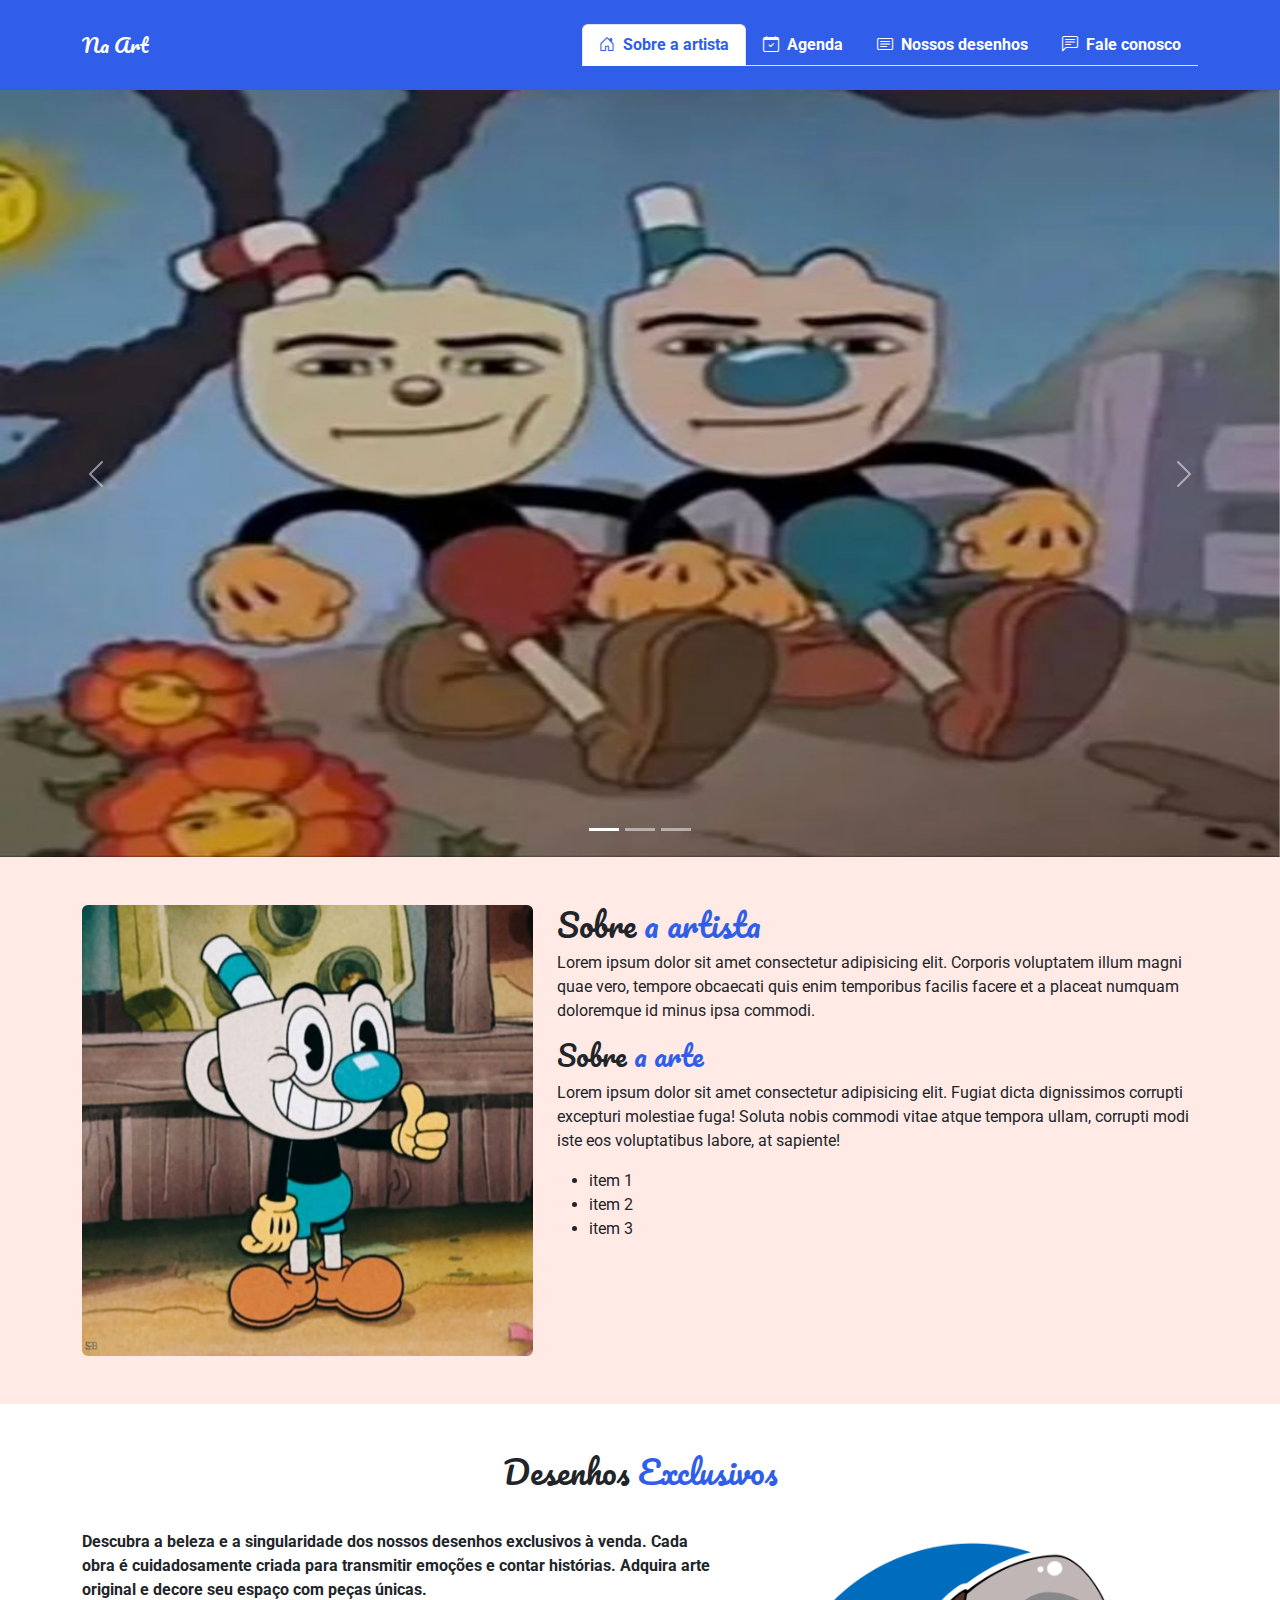
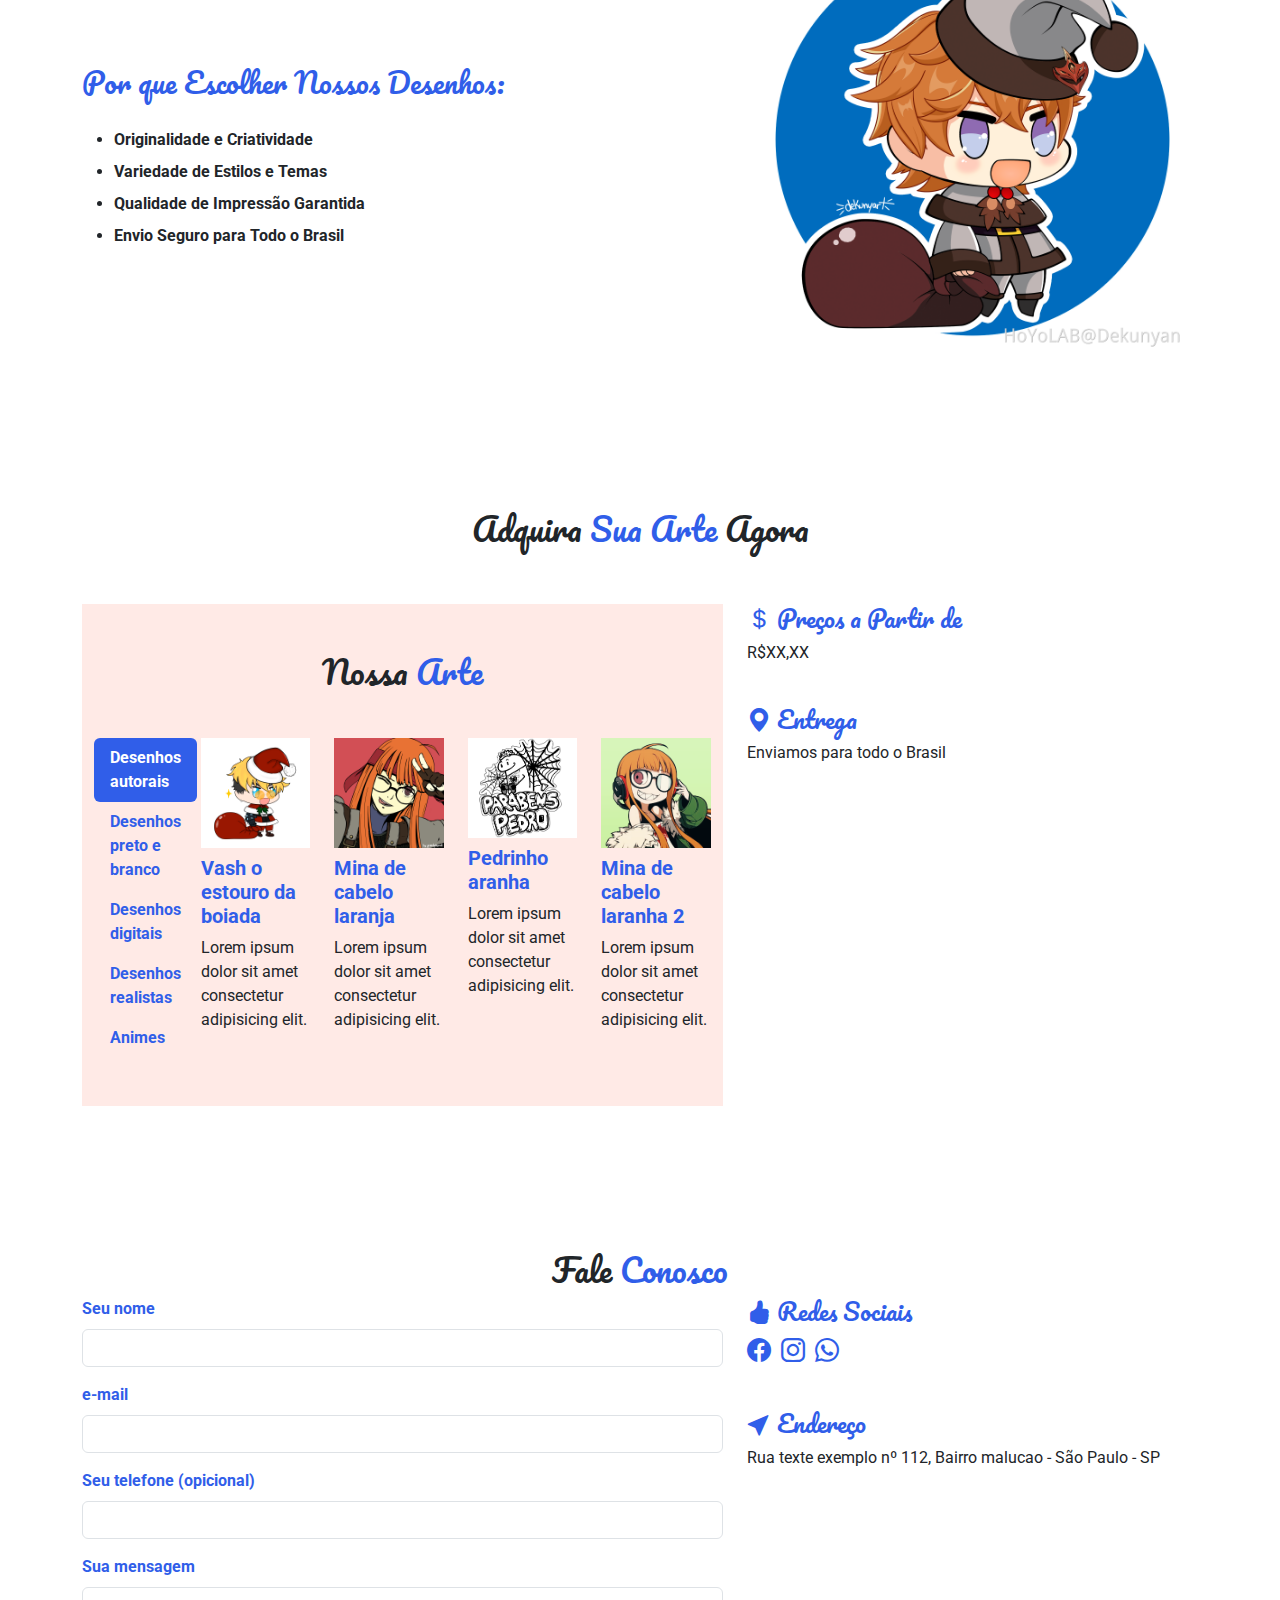
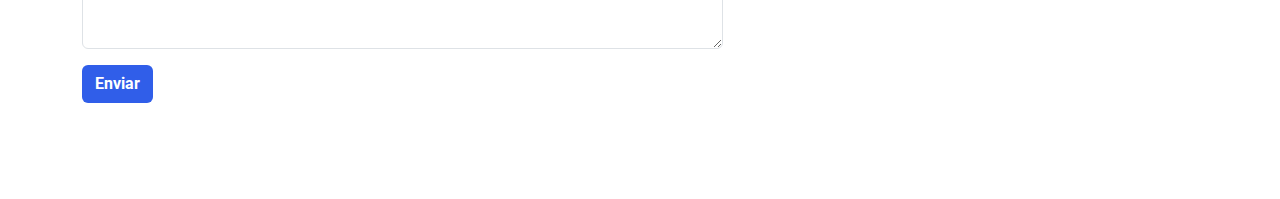
<file: index.html>
<!DOCTYPE html>
<html lang="pt-br">

<head>
    <meta charset="UTF-8">
    <meta name="viewport" content="width=device-width, initial-scale=1.0">
    <link rel="stylesheet" href="https://cdn.jsdelivr.net/npm/bootstrap@5.3.2/dist/css/bootstrap.min.css">
    <link rel="preconnect" href="https://fonts.googleapis.com">
    <link rel="preconnect" href="https://fonts.gstatic.com" crossorigin>
    <link href="https://fonts.googleapis.com/css2?family=Pacifico&family=Roboto:wght@400;700&display=swap"
        rel="stylesheet">
    <link rel="stylesheet" href="https://cdn.jsdelivr.net/npm/bootstrap-icons@1.11.2/font/bootstrap-icons.min.css">
    <link rel="stylesheet" href="main.css">
    <title>Arte à Venda - Desenhos Exclusivos</title>
</head>

<body>
    <header class="navbar navbar-expand-lg sticky-top p-4" id="cabecalho">
        <div class="container">
            <h1 class="navbar-brand m-0 section-title">Na Art</h1>
            <button class="navbar-toggler" data-bs-toggle="collapse" data-bs-target="#menu-navegacao">
                <span class="navbar-toggler-icon"></span>
            </button>
            <nav class="navbar-collapse collapse justify-content-end" id="menu-navegacao">
                <ul class="nav nav-tabs d-block d-md-flex">
                    <li class="nav-item fw-bold">
                        <a href="#sobre-o-restaurante" class="nav-link">
                            <i class="bi bi-house-door me-1"></i>
                            Sobre a artista
                        </a>

                    </li>
                    <li class="nav-item fw-bold">
                        <a href="#eventos" class="nav-link">
                            <i class="bi bi-calendar-check me-1"></i>
                            Agenda</a>
                    </li>
                    <li class="nav-item fw-bold">
                        <a href="#cardapio" class="nav-link">
                            <i class="bi bi-card-text me-1"></i>
                            Nossos desenhos</a>
                    </li>
                    <li class="nav-item fw-bold">
                        <a href="#fale-conosco" class="nav-link">
                            <i class="bi bi-chat-left-text me-1"></i>
                            Fale conosco</a>
                    </li>
                </ul>
            </nav>
        </div>
    </header>

            <div data-bs-spy="scroll" data-bs-target="cabecalho" data-bs-smooth-scroll="true">
            <section id="sobre-o-restaurante">
                <div class="carousel slide" data-bs-ride="carousel" id="carousel">
                    <div class="carousel-inner">
                        <div class="carousel-item active" data-bs-interval="3000">
                            <img src="images/img1.jpg" alt="">
                        </div>
                        <div class="carousel-item" data-bs-interval="3000">
                            <img src="images/img2.jpg" alt="">
                        </div>
                        <div class="carousel-item" data-bs-interval="3000">
                            <img src="images/img3.jpg" alt="">
                        </div>
                    </div>
                    <button class="carousel-control-prev" type="button" data-bs-target="#carousel" data-bs-slide="prev">
                        <span class="carousel-control-prev-icon"></span>
                    </button>
                    <button class="carousel-control-next" type="button" data-bs-target="#carousel" data-bs-slide="next">
                        <span class="carousel-control-next-icon"></span>
                    </button>
                    <div class="carousel-indicators">
                        <button type="button" data-bs-target="#carousel" class="active" data-bs-slide-to="0"></button>
                        <button type="button" data-bs-target="#carousel" data-bs-slide-to="1"></button>
                        <button type="button" data-bs-target="#carousel" data-bs-slide-to="2"></button>
                    </div>
                </div>
                <div class="pt-5 pb-5">
                    <div class="container">
                        <div class="row">
                            <div class="col-md-5">
                                <img src="images/img4.jpg" class="d-block w-100 rounded" alt="Foto restaurante">
                            </div>
                            <div class="col-md-7 mt-3 mt-md-0">
                                <h2 class="section-title">Sobre <span class="text-colored">a artista</span></h2>
                                <p>Lorem ipsum dolor sit amet consectetur adipisicing elit. Corporis voluptatem illum magni
                                    quae vero, tempore obcaecati quis enim temporibus facilis facere et a placeat numquam
                                    doloremque id minus ipsa commodi.</p>
                                <h3 class="section-title">Sobre <span class="text-colored">a arte</span></h3>
                                <p>Lorem ipsum dolor sit amet consectetur adipisicing elit. Fugiat dicta dignissimos
                                    corrupti excepturi molestiae fuga! Soluta nobis commodi vitae atque tempora ullam,
                                    corrupti modi iste eos voluptatibus labore, at sapiente!</p>
                                <ul>
                                    <li>item 1</li>
                                    <li>item 2</li>
                                    <li>item 3</li>
                                </ul>
                            </div>
                        </div>
                    </div>
                </div>
            </section>



    <div data-bs-spy="scroll" data-bs-target="cabecalho" data-bs-smooth-scroll="true">
        <section id="sobre-os-desenhos" class="pt-5 pb-5">
            <div class="container">
                <div class="row">
                    <h2 class="section-title text-center">Desenhos <span class="text-colored">Exclusivos</span></h2>
                </div>
                <div class="row pt-3">
                    <div class="col-md-7  pt-3 pb-5 fw-bold">
                        <p>Descubra a beleza e a singularidade dos nossos desenhos exclusivos à venda. Cada obra é
                            cuidadosamente criada para transmitir emoções e contar histórias. Adquira arte original e
                            decore seu espaço com peças únicas.</p>
                        <h3 class="section-title pt-5 pb-3 text-colored">Por que Escolher Nossos Desenhos:</h3>
                        <ul>
                            <li class="pt-1 pb-1">Originalidade e Criatividade</li>
                            <li class="pt-1 pb-1">Variedade de Estilos e Temas</li>
                            <li class="pt-1 pb-1">Qualidade de Impressão Garantida</li>
                            <li class="pt-1 pb-1">Envio Seguro para Todo o Brasil</li>
                        </ul>
                    </div>
                    <div class="col-md-5">
                        <img src="images/img5.png" class="d-block w-100 rounded" alt="Desenho Exclusivo">
                    </div>
                </div>
            </div>
        </section>


        <!-- Seção de Testemunhos pode ser adicionada aqui -->

        <section id="compre-agora" class="pt-5 pb-5">
            <div class="container">
                <div class="row">
                    <h2 class="section-title text-center pt-5 pb-5">Adquira <span class="text-colored">Sua Arte</span> Agora</h2>
                </div>
                <div class="row">
                    <div class="col-md-7 mb-5">
                        <form>
                            <!-- Mantenha a estrutura do formulário adaptando para informações de compra -->
                            <section id="cardapio" class='pt-5 pb-5'>
                                <div class="container">
                                    <div class="row">
                                        <h2 class="section-title text-center mb-5">Nossa <span class="text-colored">Arte</span></h2>
                                    </div>
                                    <div class="row">
                                        <aside class="col-md-2">
                                            <nav class="nav nav-pills flex-column nav-cardapio">
                                                <button type="button" data-bs-toggle="tab" data-bs-target="#bebidas-sem-alcool"
                                                    class="fw-bold text-start nav-link text-colored active">Desenhos autorais</button>
                                                <button type="button" data-bs-toggle="tab" data-bs-target="#bebidas-alcoolicas"
                                                    class="fw-bold text-start nav-link text-colored ">Desenhos preto e branco</button>
                                                <button type="button" data-bs-toggle="tab" data-bs-target="#entradas"
                                                    class="fw-bold text-start nav-link text-colored ">Desenhos digitais</button>
                                                <button type="button" data-bs-toggle="tab" data-bs-target="#pratos-principais"
                                                    class="fw-bold text-start nav-link text-colored ">Desenhos realistas</button>
                                                <button type="button" data-bs-toggle="tab" data-bs-target="#sobremesas"
                                                    class="fw-bold text-start nav-link text-colored ">Animes</button>
                                            </nav>
                                        </aside>
                    
                                        <div class="col-md-10">
                                            <div class="tab-content">
                                                <div class="tab-pane active" id="bebidas-sem-alcool">
                                                    <div class="row">
                                                        <div class="col-md-3">
                                                            <img class="d-block w-100" src="images/vash.png"
                                                                alt="Vash">
                                                            <h5 class="text-colored fw-bold mt-2">Vash o estouro da boiada</h5>
                                                            <p>Lorem ipsum dolor sit amet consectetur adipisicing elit.</p>
                                                        </div>
                                                        <div class="col-md-3">
                                                            <img class="d-block w-100" src="images/img7.jpg"
                                                                alt="mina de cabelo laranja">
                                                            <h5 class="text-colored fw-bold mt-2">Mina de cabelo laranja</h5>
                                                            <p>Lorem ipsum dolor sit amet consectetur adipisicing elit.</p>
                                                        </div>
                                                        <div class="col-md-3">
                                                            <img class="d-block w-100" src="images/pwdro2.png"
                                                                alt="Pedrinho aranha">
                                                            <h5 class="text-colored fw-bold mt-2">Pedrinho aranha</h5>
                                                            <p>Lorem ipsum dolor sit amet consectetur adipisicing elit.</p>
                                                        </div>
                                                        <div class="col-md-3">
                                                            <img class="d-block w-100" src="images/tumblr_pdyq65g9dv1xxtxbqo1_250.png"
                                                                alt="Mina de cabelo laranha">
                                                            <h5 class="text-colored fw-bold mt-2">Mina de cabelo laranha 2</h5>
                                                            <p>Lorem ipsum dolor sit amet consectetur adipisicing elit.</p>
                                                        </div>
                                                    </div>
                                                </div>
                    
                                                <div class="tab-pane" id="bebidas-alcoolicas">
                                                    <div class="row">
                                                        <div class="col-md-3">
                                                            <img class="d-block w-100" src="images/pb1.png"
                                                                alt="menino jogando">
                                                            <h5 class="text-colored fw-bold mt-2">gamer de oculos</h5>
                                                            <p>Lorem ipsum dolor sit amet consectetur adipisicing elit.</p>
                                                        </div>
                                                        <div class="col-md-3">
                                                            <img class="d-block w-100" src="images/pwdro2.png" alt="imagem de parabens">
                                                            <h5 class="text-colored fw-bold mt-2">Parabens</h5>
                                                            <p>Lorem ipsum dolor sit amet consectetur adipisicing elit.</p>
                                                        </div>
                                                    </div>
                                                </div>
                    
                                                <div class="tab-pane" id="entradas">
                                                    <div class="row">
                                                        <div class="col-md-3">
                                                            <img class="d-block w-100" src="images/pb3.jpg"
                                                                alt="pessoa olhando para cima">
                                                            <h5 class="text-colored fw-bold mt-3">olhando para cima</h5>
                                                            <p>Lorem ipsum dolor sit amet consectetur adipisicing elit.</p>
                                                        </div>
                                                        <div class="col-md-3">
                                                            <img class="d-block w-100" src="images/tumblr_pdyq65g9dv1xxtxbqo1_250.png"
                                                                alt="menina ruiva">
                                                            <h5 class="text-colored fw-bold mt-3">menina ruiva</h5>
                                                            <p>Lorem ipsum dolor sit amet consectetur adipisicing elit.</p>
                                                        </div>
                                                        <div class="col-md-3">
                                                            <img class="d-block w-100" src="images/img2.jpg"
                                                                alt="milles morales">
                                                            <h5 class="text-colored fw-bold mt-3">miranha</h5>
                                                            <p>Lorem ipsum dolor sit amet consectetur adipisicing elit.</p>
                                                        </div>
                                                    </div>
                                                </div>
                    
                                                <div class="tab-pane" id="pratos-principais">
                                                    <div class="row">
                                                        <div class="col-md-3">
                                                            <img class="d-block w-100" src="images/lia.jpg" alt="Pizza">
                                                            <h5 class="text-colored fw-bold mt-3">Gordinha biruta</h5>
                                                            <p>Lorem ipsum dolor sit amet consectetur adipisicing elit.</p>
                                                        </div>
                                                        <div class="col-md-3">
                                                            <img class="d-block w-100" src="images/maxresdefault.jpg" alt="menino com blusa de frio">
                                                            <h5 class="text-colored fw-bold mt-3">Salmão</h5>
                                                            <p>Lorem ipsum dolor sit amet consectetur adipisicing elit.</p>
                                                        </div>
                                                        <div class="col-md-3">
                                                            <img class="d-block w-100" src="images/img6.webp"
                                                                alt="tattoo">
                                                            <h5 class="text-colored fw-bold mt-3">Prato de comida</h5>
                                                            <p>Lorem ipsum dolor sit amet consectetur adipisicing elit.</p>
                                                        </div>
                                                    </div>
                                                </div>
                    
                                                <div class="tab-pane" id="sobremesas">
                                                    <div class="row">
                                                        <div class="col-md-3">
                                                            <img class="d-block w-100" src="images/pb4.jpg"
                                                                alt="Bololo">
                                                            <h5 class="text-colored fw-bold mt-3">Bololo</h5>
                                                            <p>Lorem ipsum dolor sit amet consectetur adipisicing elit.</p>
                                                        </div>
                                                        <div class="col-md-3">
                                                            <img class="d-block w-100" src="images/img5.png"
                                                                alt="Culpcake">
                                                            <h5 class="text-colored fw-bold mt-3">Culpcake</h5>
                                                            <p>Lorem ipsum dolor sit amet consectetur adipisicing elit.</p>
                                                        </div>
                                                        <div class="col-md-3">
                                                            <img class="d-block w-100" src="images/img7.jpg"
                                                                alt="prato de comida">
                                                            <h5 class="text-colored fw-bold mt-3">Prato de comida</h5>
                                                            <p>Lorem ipsum dolor sit amet consectetur adipisicing elit.</p>
                                                        </div>
                                                    </div>
                                                </div>
                    
                                            </div>
                                        </div>
                    
                                    </div>
                                </div>
                            </section>

                        </form>



                        
                    </div>
                    <div class="col-md-5">
                        <div class="row">
                            <h3 class="section-title fs-4 text-colored">
                                <i class="bi bi-currency-dollar"></i>
                                Preços a Partir de
                            </h3>
                            <p>R$XX,XX</p>
                            <h3 class="section-title fs-4 text-colored mt-4">
                                <i class="bi bi-geo-alt-fill"></i>
                                Entrega
                            </h3>
                            <p>Enviamos para todo o Brasil</p>
                        </div>
                    </div>
                </div>
            </div>
        </section>


        
        
        <section id="fale-conosco" class="pt-5 pb-5">
            <div class="container">
                <div class="row">
                    <h2 class="section-title text-center">Fale <span class="text-colored">Conosco</span></h2>
                </div>
                <div class="row">
                    <div class="col-md-7 mb-5">
                        <form>
                            <div class="mb-3">
                                <label for="Nome" class="form-label fw-bold text-colored">Seu nome</label>
                                <input type="text" id="nome" class="form-control" required>
                            </div>
                            <div class="mb-3">
                                <label for="email" class="form-label fw-bold text-colored">e-mail</label>
                                <input type="email" id="email" class="form-control" required>
                            </div>
                            <div class="mb-3">
                                <label for="tel" class="form-label fw-bold text-colored">Seu telefone
                                    (opicional)</label>
                                <input type="tel" id="telefone" class="form-control">
                            </div>
                            <div class="mb-3">
                                <label for="mensagem" class="form-label fw-bold text-colored">Sua mensagem</label>
                                <textarea class="form-control" id="mensagem" required></textarea>
                            </div>
                            <button type="submit" class="btn fw-bold">Enviar</button>
                        </form>
                    </div>
                    <div class="col-md-5">
                        <div class="row">
                            <h3 class="section-title fs-4 text-colored">
                                <i class="bi bi-hand-thumbs-up-fill"></i>
                                Redes Sociais
                            </h3>
                            <ul class="social-links">
                                <li class="fs-4">
                                    <a href="#">
                                        <i class="bi bi-facebook text-colored"></i>
                                    </a>
                                </li>
                                <li class="fs-4 ms-1 me-1">
                                    <a href="#">
                                        <i class="bi bi-instagram text-colored"></i>
                                    </a>
                                </li>
                                <li class="fs-4">
                                    <a href="#">
                                        <i class="bi bi-whatsapp text-colored"></i>
                                    </a>
                                </li>
                            </ul>
                        </div>
                        <div class="row mt-4">
                            <h3 class="section-title fs-4 text-colored">
                                <i class="bi bi-cursor-fill"></i>
                                Endereço
                            </h3>
                            <p>
                                Rua texte exemplo nº 112, Bairro malucao - São Paulo - SP
                            </p>
                        </div>
                    </div>
                </div>
            </div>
        </section>
    </div>


    </div>

    <script src="https://cdn.jsdelivr.net/npm/bootstrap@5.3.2/dist/js/bootstrap.bundle.min.js"></script>
</body>

</html>
</file>
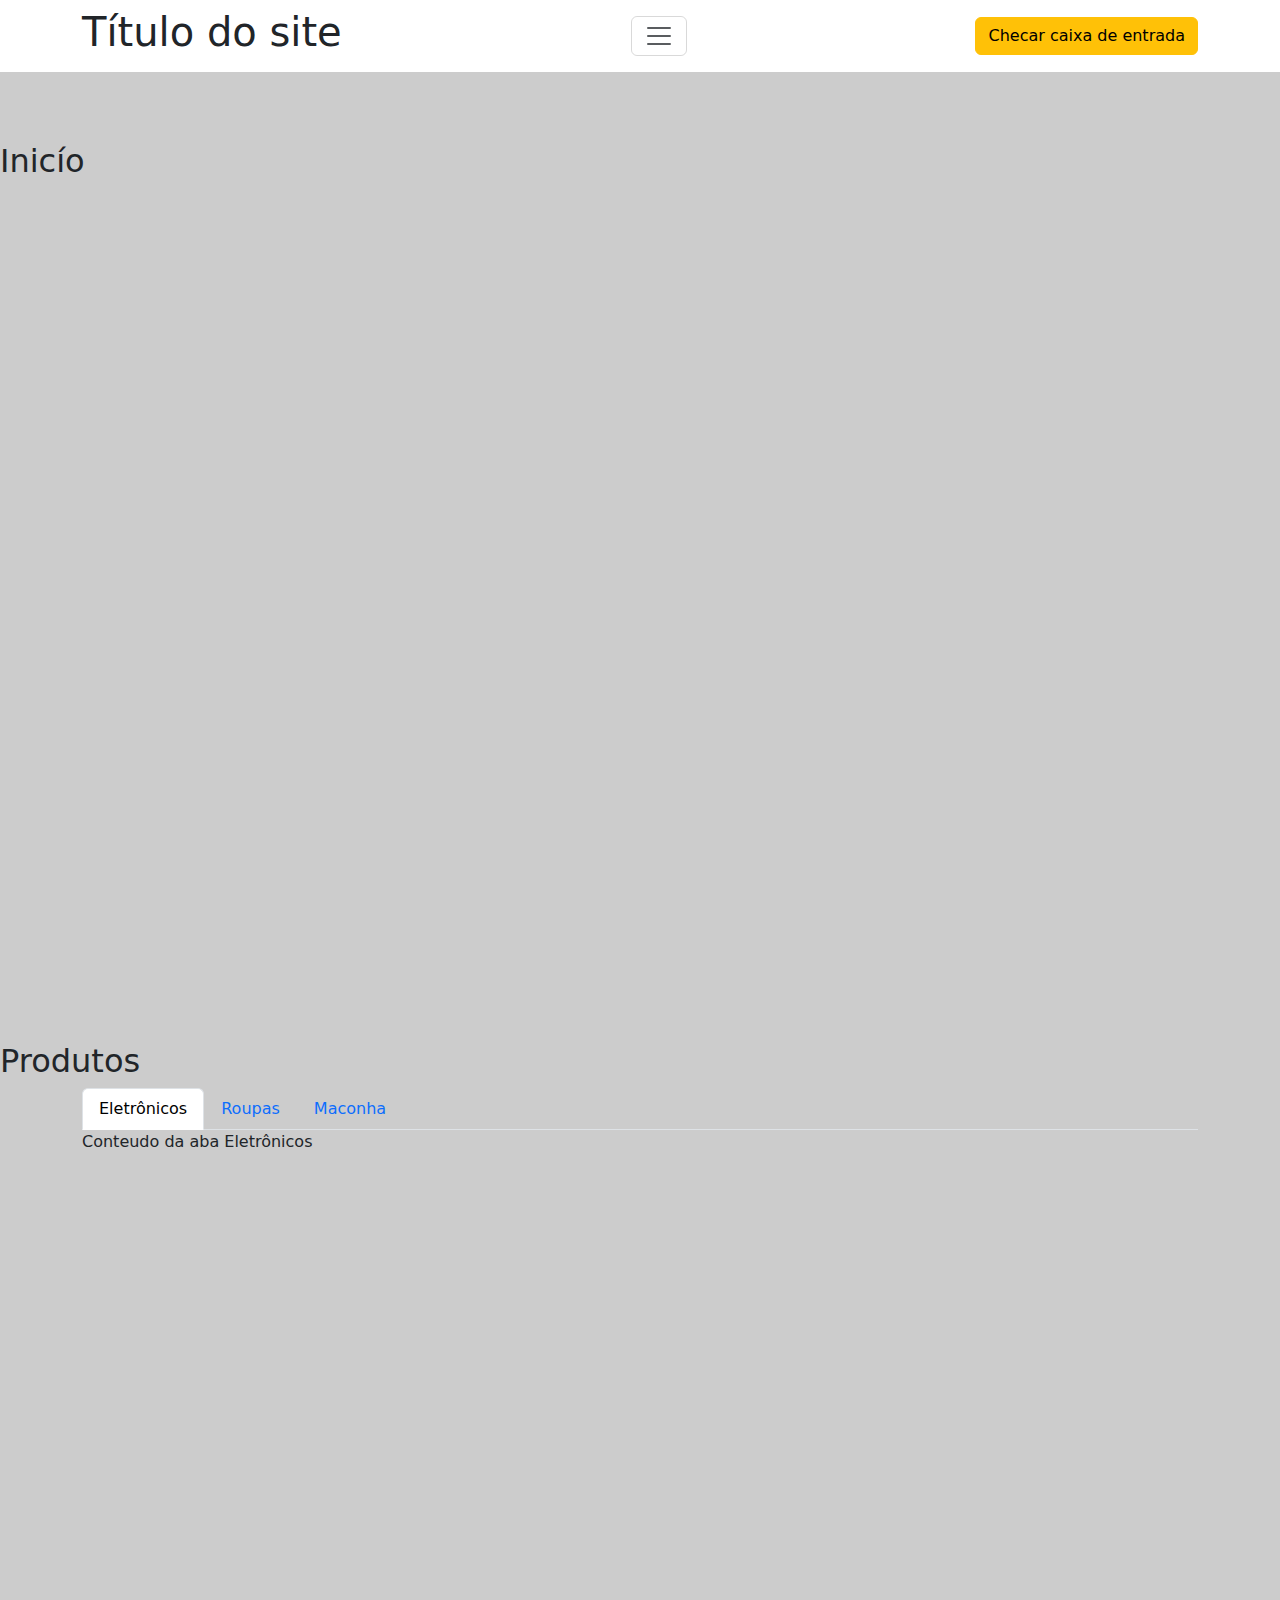
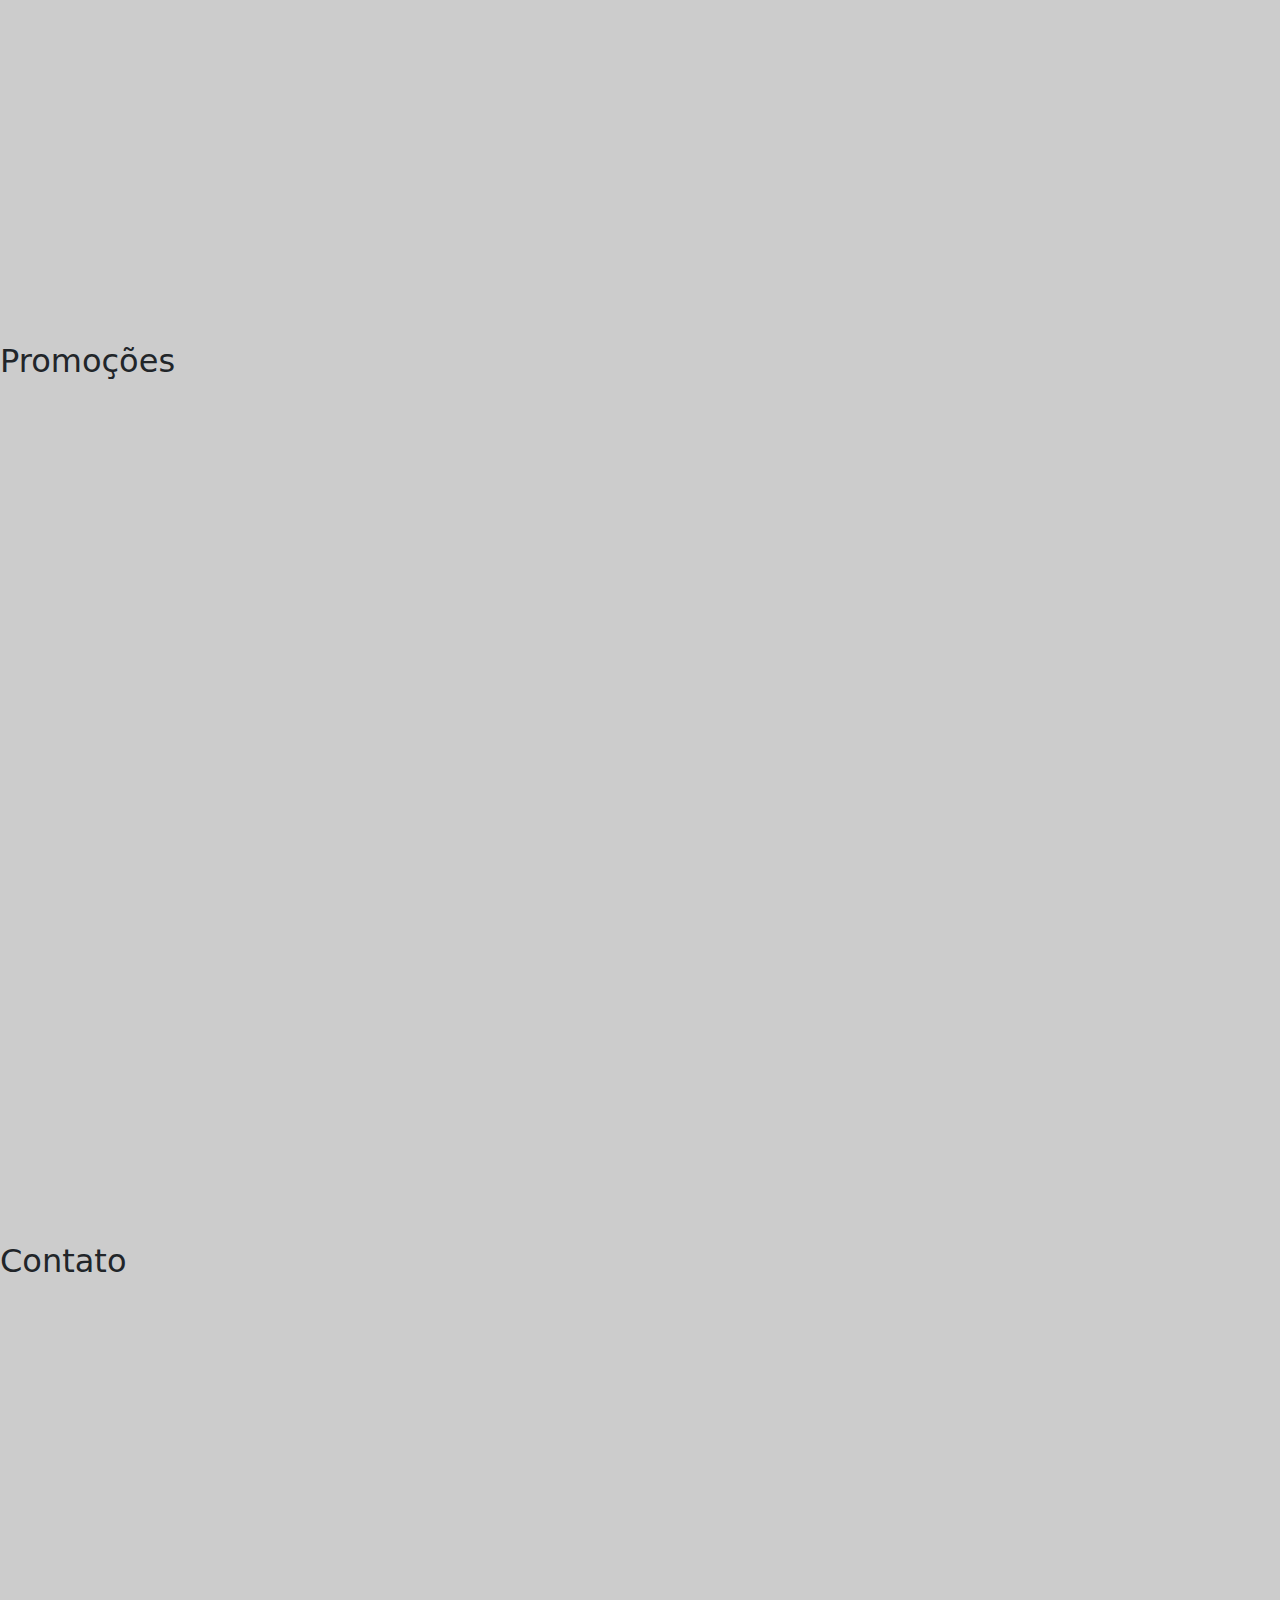
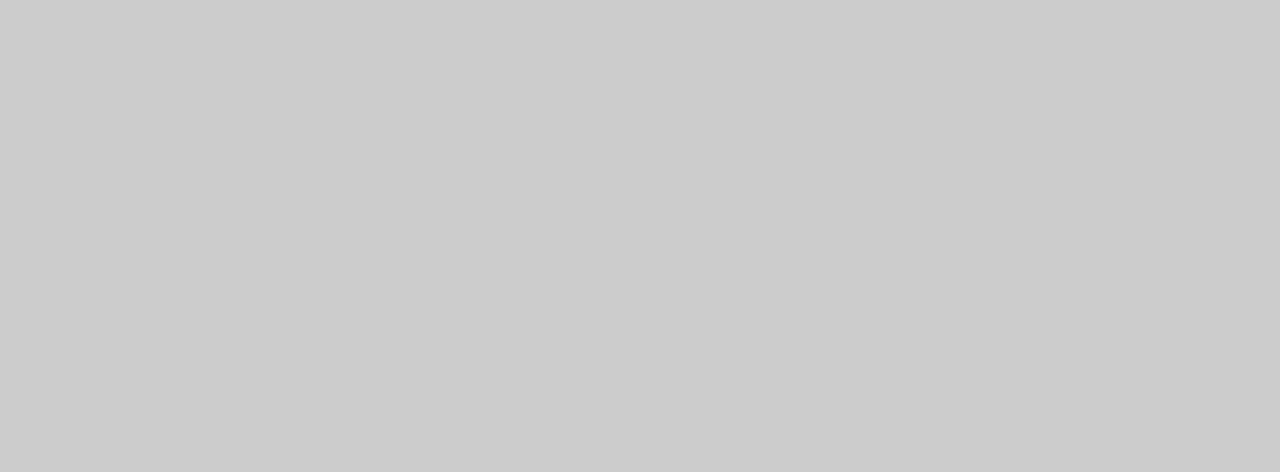
<file: lib/navbar.html>
<!DOCTYPE html>
<html lang="pt-br">

<head>
    <meta charset="UTF-8">
    <meta name="viewport" content="width=device-width, initial-scale=1.0">
    <title>Document</title>
    <link rel="stylesheet" href="bootstrap.min.css">
    <style>
        .navbar-nav .nav-link.active {
            color: #fff;
        }

        .nav-link {
            text-align: center;
        }

        section {
            height: 100vh;
            background-color: #ccc;
            padding-top: 70px;
        }

        header {
            position: sticky;
            top: 0;
            left: 0;
            background-color: #fff;
        }
    </style>
</head>

<body>
    <header id="cabecalho">
        <div class="container">
            <div class="navbar">
                <h1>Título do site</h1>
                <button type="button" class="navbar-toggler" data-bs-toggle="collapse" data-bs-target="#menu">
                    <span class="navbar-toggler-icon"></span>
                </button>
                <nav class="collapse navbar-collapse justify-content-end" id="menu" >
                    <ul class="nav navbar-nav nav-pills">
                        <li class="nav-item">
                            <a class="nav-link active" href="#inicio">Início</a>
                        </li>
                        <li class="nav-item">
                            <a class="nav-link" href="#produtos">Produtos</a>
                        </li>
                        <li class="nav-item">
                            <a class="nav-link" href="#promocoes">Promoções</a>
                        </li>
                        <li class="nav-item">
                            <a class="nav-link" href="#contato">Contato</a>
                        </li>
                    </ul>
                </nav>
                <button id="btn-checar-email" class="btn btn-warning" type="button">Checar caixa de entrada</button>
            </div>
        </div>
    </header>

<div data-bs-spy="scroll" data-bs-target="#cabecalho">
    <section id="inicio">
        <h2>Inicío</h2>
    </section>
    <section id="produtos">
        <h2>Produtos</h2>
        <div class="container">
            <nav class="nav nav-tabs">
                <button data-bs-toggle="tab" data-bs-target="#aba1" class="nav-link active" type="button">Eletrônicos</button>
                <button data-bs-toggle="tab" data-bs-target="#aba2" class="nav-link" type="button">Roupas</button>
                <button data-bs-toggle="tab" data-bs-target="#aba3" class="nav-link" type="button">Maconha</button>
            </nav>
            <div class="tab-content">
                <div class="tab-pane active" id="aba1">
                    Conteudo da aba Eletrônicos
                </div>
                <div class="tab-pane" id="aba2">
                    Conteudo da aba Roupas
                </div>
                <div class="tab-pane" id="aba3">
                    Conteudo da aba Maconha
                </div>
            </div>
        </div>
    </section>
    <section id="promocoes">
        <h2>Promoções</h2>
    </section>
    <section id="contato">
        <h2>Contato</h2>
    </section>
</div>

    <div class="toast-container position-fixed bottom-0 end-0 p-3">
        <div class="toast" id="mensagens-alerta">
                <header class="toast-header">
                    <strong>Importante</strong>
                </header>
                <div class="toast-body">
                    Você possui 10 mensagens não lidas
                    <div class="mt-2 pt-2 border-top">
                        <button data-bs-dismiss="toast" class="btn btn-danger" type="button">
                            Fechar
                        </button>
                    </div>
                </div>
        </div>
    </div>

    <script src="bootstrap.bundle.min.js"></script>
    <script>
        const ativadorToast = document.getElementById('btn-checar-email')
        const mensagem = document.getElementById('mensagens-alerta')

        if (ativadorToast) {
            ativadorToast.addEventListener('click', function() {
                const toast = new bootstrap.Toast(mensagem);
                toast.show();
            })
        }
    </script>
</body>

</html>
</file>
<file: main.css>
body {
    font-family: 'roboto', sans-serif;
}


.navbar {
    background-color: #305ee9;
}

#cabecalho  .nav .nav-link.active {
    background-color: #fff;
    color: #305ee9;
}

#cabecalho .nav .nav-link,
.navbar-brand,
.navbar-brand:hover
.nav-cardapio .nav-link.active:hover {
    color: #fff;
}


.navbar-toggler {
    background-color: #ffeae6;
}

.section-title {
    font-family: Pacifico, cursive;
}


#sobre-o-restaurante, #cardapio {
    background-color:     #ffeae6;
    ;
}

.text-colored {
    color: #305ee9;
}

.nav-cardapio .nav-link.active, #fale-conosco button {
    background-color:       #305ee9;
        color: #fff;
}

.nav-cardapio .nav-link:hover {
    color: #305ee9;
}

.social-links li {
    list-style: none;
    display: inline;
}

.social-links a {
    text-decoration: none;
}





/* Estilos para o carousel width: 100%;
    height: auto;  */
.carousel-inner img {       
    width: 100%;
    height: 767px;

    
}


@media (max-width: 767px ) {
    .carousel-item img {
        height: 280px;
    }
}
</file>
